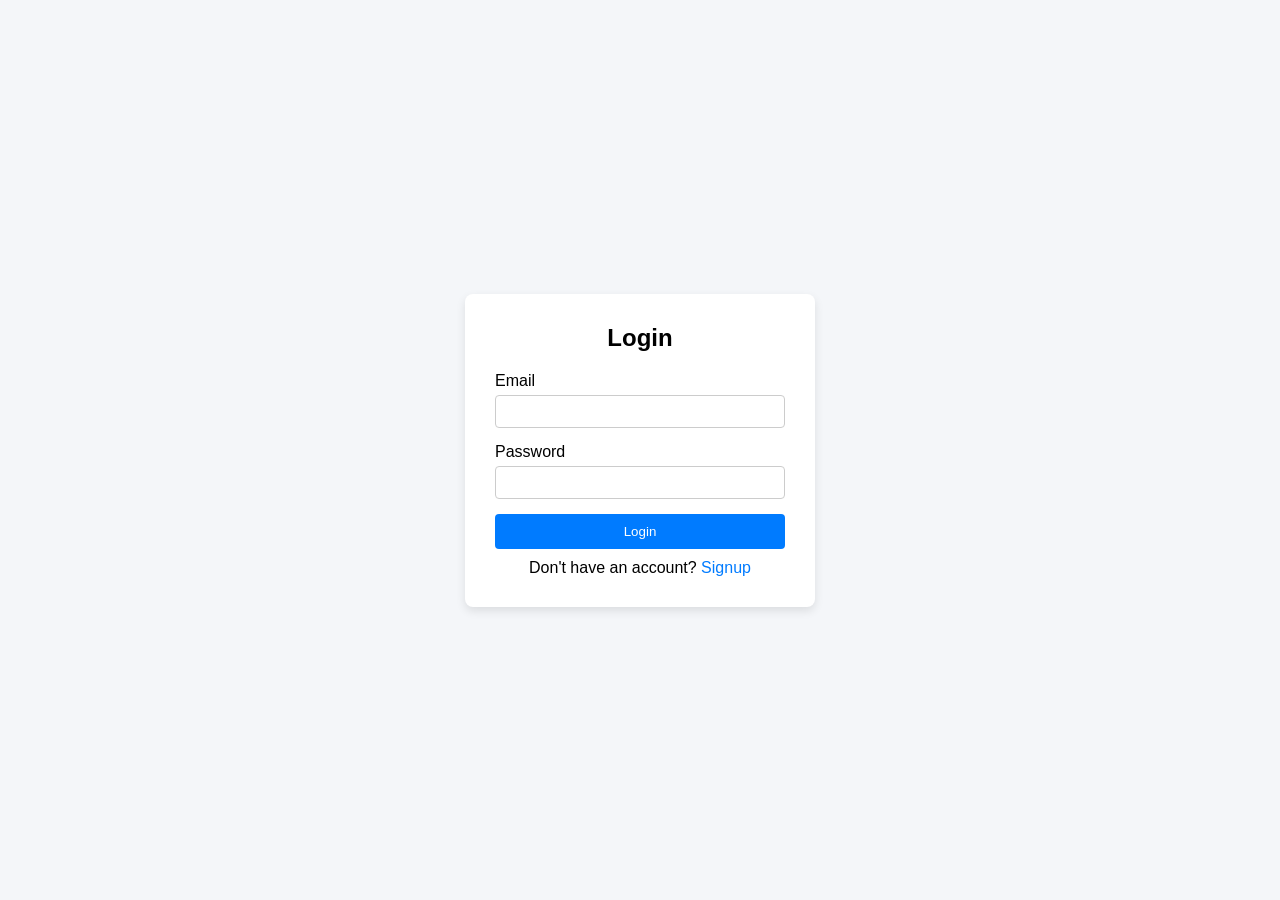
<file: index.html>
<!DOCTYPE html>
<html lang="en">
<head>
    <meta charset="UTF-8">
    <title>Login</title>
    <link rel="stylesheet" href="style.css">
</head>
<body>

<div class="container">
    <h2>Login</h2>

    <form id="loginForm">
        <div class="form-group">
            <label>Email</label>
            <input type="email" id="loginEmail">
            <small class="error" id="loginEmailError"></small>
        </div>

        <div class="form-group">
            <label>Password</label>
            <input type="password" id="loginPassword">
            <small class="error" id="loginPasswordError"></small>
        </div>

        <button type="submit">Login</button>
        <p class="success" id="loginSuccess"></p>
    </form>

    <p>Don't have an account? <a href="signup.html">Signup</a></p>
</div>

<script src="script.js"></script>
</body>
</html>
</file>
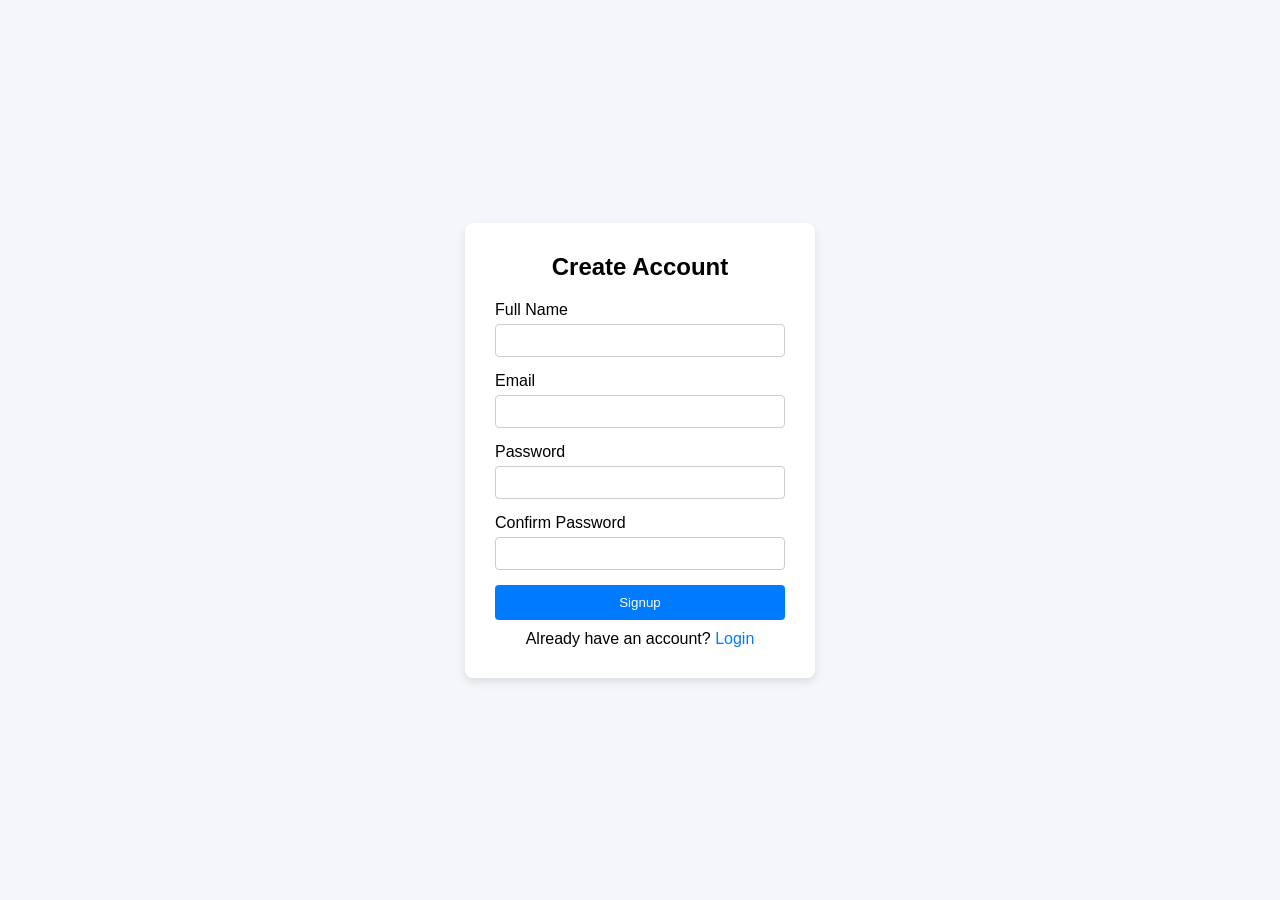
<file: signup.html>
<!DOCTYPE html>
<html lang="en">
<head>
    <meta charset="UTF-8">
    <title>Signup</title>
    <link rel="stylesheet" href="style.css">
</head>
<body>

<div class="container">
    <h2>Create Account</h2>

    <form id="signupForm">
        <div class="form-group">
            <label>Full Name</label>
            <input type="text" id="fullname">
            <small class="error" id="nameError"></small>
        </div>

        <div class="form-group">
            <label>Email</label>
            <input type="email" id="email">
            <small class="error" id="emailError"></small>
        </div>

        <div class="form-group">
            <label>Password</label>
            <input type="password" id="password">
            <small class="error" id="passwordError"></small>
        </div>

        <div class="form-group">
            <label>Confirm Password</label>
            <input type="password" id="confirmPassword">
            <small class="error" id="confirmError"></small>
        </div>

        <button type="submit">Signup</button>
        <p class="success" id="signupSuccess"></p>
    </form>

    <p>Already have an account? <a href="index.html">Login</a></p>
</div>

<script src="script.js"></script>
</body>
</html>
</file>
<file: style.css>
* {
    margin: 0;
    padding: 0;
    box-sizing: border-box;
    font-family: Arial, sans-serif;
}

body {
    background: #f4f6f9;
    display: flex;
    justify-content: center;
    align-items: center;
    height: 100vh;
}

.container {
    background: #ffffff;
    padding: 30px;
    width: 350px;
    border-radius: 8px;
    box-shadow: 0 4px 10px rgba(0,0,0,0.1);
}

h2 {
    text-align: center;
    margin-bottom: 20px;
}

.form-group {
    margin-bottom: 15px;
}

label {
    display: block;
    margin-bottom: 5px;
}

input {
    width: 100%;
    padding: 8px;
    border: 1px solid #ccc;
    border-radius: 4px;
}

input:focus {
    outline: none;
    border-color: #007bff;
}

button {
    width: 100%;
    padding: 10px;
    background: #007bff;
    color: white;
    border: none;
    border-radius: 4px;
    cursor: pointer;
}

button:hover {
    background: #0056b3;
}

.error {
    color: red;
    font-size: 12px;
}

.success {
    color: green;
    margin-top: 10px;
    text-align: center;
}

p {
    text-align: center;
    margin-top: 10px;
}

a {
    color: #007bff;
    text-decoration: none;
}
</file>
